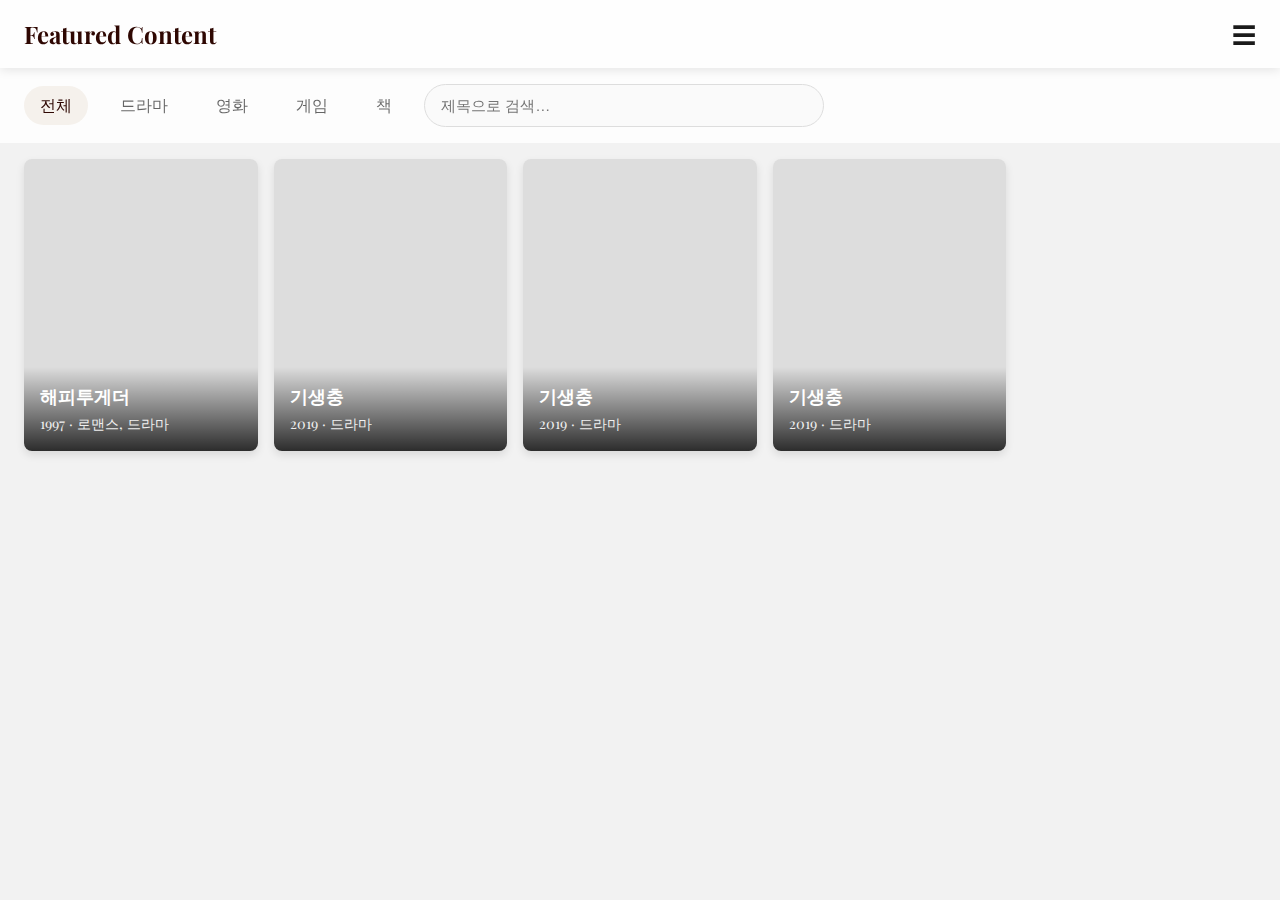
<file: index.html>
<!DOCTYPE html>
<html lang="ko">
<head>
  <meta charset="UTF-8" />
  <meta name="viewport" content="width=device-width, initial-scale=1.0" />
  <title>추천 콘텐츠</title>
  <link href="https://fonts.googleapis.com/css2?family=Playfair+Display:wght@400;700&display=swap" rel="stylesheet" />
  <link rel="stylesheet" href="styles.css" />
</head>
<body>
  <header>
    <nav class="navbar">
      <div class="logo">Featured Content</div>
      <div class="hamburger">☰</div>
    </nav>
  </header>
  
  <main>
    <div class="filter-bar">
      <button data-cat="" class="filter-btn active">전체</button>
      <button data-cat="drama" class="filter-btn">드라마</button>
      <button data-cat="movie" class="filter-btn">영화</button>
      <button data-cat="game" class="filter-btn">게임</button>
      <button data-cat="game" class="filter-btn">책</button>
      <div class="search-container">
        <input id="searchInput" type="text" placeholder="제목으로 검색…" />
      <button id="clearSearch" class="clear-btn" title="검색어 지우기">×</button>
      </div>
    </div>

    <section id="cardGrid" class="card-grid"></section>
  </main>

  <script src="script.js"></script>
</body>
</html>
</file>
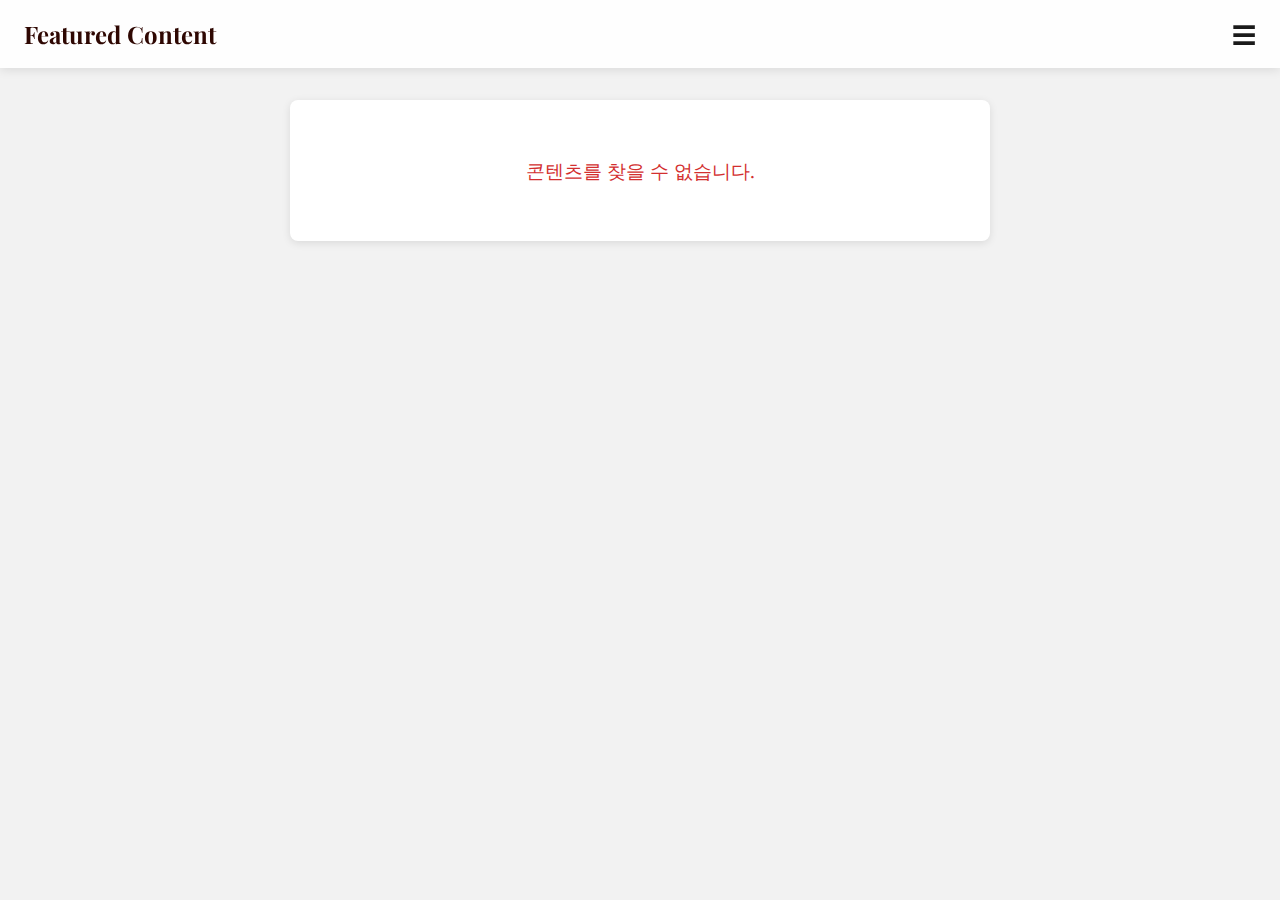
<file: detail.html>
<!DOCTYPE html>
<html lang="ko">
<head>
  <meta charset="UTF-8" />
  <meta name="viewport" content="width=device-width, initial-scale=1.0" />
  <title>상세 정보</title>
  <link href="https://fonts.googleapis.com/css2?family=Playfair+Display:wght@400;700&display=swap" rel="stylesheet" />
  <link rel="stylesheet" href="styles.css" />
</head>
<body>
  <header>
    <nav class="navbar">
      <div class="logo">
        <a href="index.html">Featured Content</a>
      </div>
      <div class="hamburger">☰</div>
    </nav>
  </header>
  <main>
    <article id="detail" class="detail-container">
      <div class="loading">로딩 중...</div>
    </article>
  </main>
  <script src="detail.js"></script>
</body>
</html>
</file>
<file: styles.css>
:root {
  --bg-color: #f2f2f2;
  --text-color: #1a1a1a;
  --accent: #2e0702;
  --font-serif: 'Playfair Display', serif;
}

* {
  box-sizing: border-box;
  margin: 0;
  padding: 0;
}

body {
  background-color: var(--bg-color);
  color: var(--text-color);
  font-family: var(--font-serif);
  line-height: 1.5;
}

.navbar {
  display: flex;
  justify-content: space-between;
  align-items: center;
  padding: 1rem 1.5rem;
  background: rgba(255, 255, 255, 0.9);
  backdrop-filter: blur(10px);
  position: sticky;
  top: 0;
  z-index: 10;
  box-shadow: 0 2px 10px rgba(0,0,0,0.1);
}

.logo {
  font-size: 1.5rem;
  font-weight: 700;
  color: var(--accent);
}

.logo a {
  color: inherit;
  text-decoration: none;
}

.hamburger {
  font-size: 1.5rem;
  cursor: pointer;
  transition: transform 0.3s;
}

.hamburger:hover {
  transform: scale(1.1);
}

.hero {
  position: relative;
  width: 100%;
  height: 60vh;
  background-size: cover;
  background-position: center;
  display: flex;
  align-items: end;
  background-image: linear-gradient(45deg, #667eea 0%, #764ba2 100%);
}

.hero-overlay {
  position: absolute;
  bottom: 2rem;
  left: 2rem;
  color: #fff;
  text-shadow: 0 2px 4px rgba(0,0,0,0.5);
}

.hero-title {
  font-size: 2.5rem;
  font-weight: 700;
  margin-bottom: 0.5rem;
}

.hero-meta {
  font-size: 1.2rem;
  opacity: 0.9;
}

.page-heading {
  text-align: center;
  padding: 2rem 0;
  font-size: 2rem;
  color: var(--accent);
}

.filter-bar {
  display: flex;
  flex-wrap: wrap;
  align-items: center;
  padding: 1rem 1.5rem;
  gap: 1rem;
  background: rgba(255, 255, 255, 0.8);
  backdrop-filter: blur(5px);
}

.filter-btn {
  background: none;
  border: none;
  font-size: 1rem;
  cursor: pointer;
  opacity: 0.6;
  transition: all 0.3s;
  padding: 0.5rem 1rem;
  border-radius: 20px;
  font-family: var(--font-serif);
}

.filter-btn.active,
.filter-btn:hover {
  opacity: 1;
  color: var(--accent);
  background: rgba(176, 134, 84, 0.1);
}

.search-container {
  position: relative;
  flex: 1;
  max-width: 400px;
}

#searchInput {
  width: 100%;
  padding:.75rem 1rem;
  padding-right: 2.5rem;
  border:1px solid #ddd;
  border-radius:50px;
  font-size:.95rem;
  color: var(--text-dark);
  transition: var(--transition);
  background: #fafafa;
}

#searchInput:focus {
  outline: none;
  border-color: var(--accent);
  background: var(--bg);
  box-shadow: 0 0 0 3px rgba(51,51,51,0.1);
}

.clear-btn {
  position: absolute;
  right: 0.75rem;
  top: 50%;
  transform: translateY(-50%);
  background: none;
  border: none;
  font-size: 1.2rem;
  color: var(--text-light);
  cursor: pointer;
  width: 24px;
  height: 24px;
  border-radius: 50%;
  display: flex;
  align-items: center;
  justify-content: center;
  transition: var(--transition);
  opacity: 0;
  visibility: hidden;
}

.clear-btn.visible {
  opacity: 1;
  visibility: visible;
}

.clear-btn:hover {
  background: var(--border);
  color: var(--text-dark);
}


.card-grid {
  display: grid;
  grid-template-columns: repeat(auto-fill, minmax(200px, 1fr));
  gap: 1rem;
  padding: 1rem 1.5rem;
}

.card {
  position: relative;
  overflow: hidden;
  aspect-ratio: 4/5;
  cursor: pointer;
  transition: transform 0.3s;
  border-radius: 8px;
  box-shadow: 0 4px 8px rgba(0,0,0,0.1);
  text-decoration: none;
  color: inherit;
}

.card-img {
  width: 100%;
  height: 100%;
  background-size: cover;
  background-position: center;
  background-color: #ddd;
}

.card-overlay {
  position: absolute;
  bottom: 0;
  left: 0;
  right: 0;
  background: linear-gradient(transparent, rgba(0,0,0,0.8));
  color: #fff;
  padding: 1rem;
}

.card-overlay h3 {
  font-size: 1.1rem;
  margin-bottom: 0.25rem;
}

.card-overlay p {
  font-size: 0.9rem;
  opacity: 0.9;
}

.card:hover {
  transform: scale(1.05);
}

.detail-container {
  max-width: 700px;
  margin: 2rem auto;
  background: #fff;
  padding: 1.5rem;
  border-radius: 8px;
  box-shadow: 0 2px 8px rgba(0,0,0,0.1);
}

.detail-container .detail-image {
  width: 100%;
  max-width: 300px;
  border-radius: 4px;
  margin-bottom: 1rem;
}

.detail-container .info h2 {
  font-size: 2rem;
  margin-bottom: 0.5rem;
  color: var(--accent);
}

.detail-container .info p {
  margin-bottom: 1rem;
  line-height: 1.6;
}

.detail-container .info .meta {
  display: flex;
  gap: 1rem;
  margin-bottom: 1rem;
  font-size: 0.9rem;
  opacity: 0.8;
}

.detail-container .additional-info {
  margin-top: 1.5rem;
  padding: 1rem;
  background: #f8f9fa;
  border-radius: 8px;
  border-left: 4px solid var(--accent);
}

.detail-container .additional-info p {
  margin-bottom: 0.5rem;
  font-size: 0.95rem;
}

.detail-container .additional-info strong {
  color: var(--accent);
}

.loading {
  text-align: center;
  padding: 2rem;
  font-size: 1.2rem;
}

.error {
  text-align: center;
  padding: 2rem;
  color: #d32f2f;
  font-size: 1.2rem;
}

@media (max-width: 768px) {
  .filter-bar {
    flex-direction: column;
    align-items: stretch;
  }
  
  .search-container {
    margin-left: 0;
    width: 100%;
  }
  
  .search-container input {
    flex: 1;
  }
  
  .hero-title {
    font-size: 2rem;
  }
  
  .hero-overlay {
    bottom: 1rem;
    left: 1rem;
    right: 1rem;
  }
}
</file>
